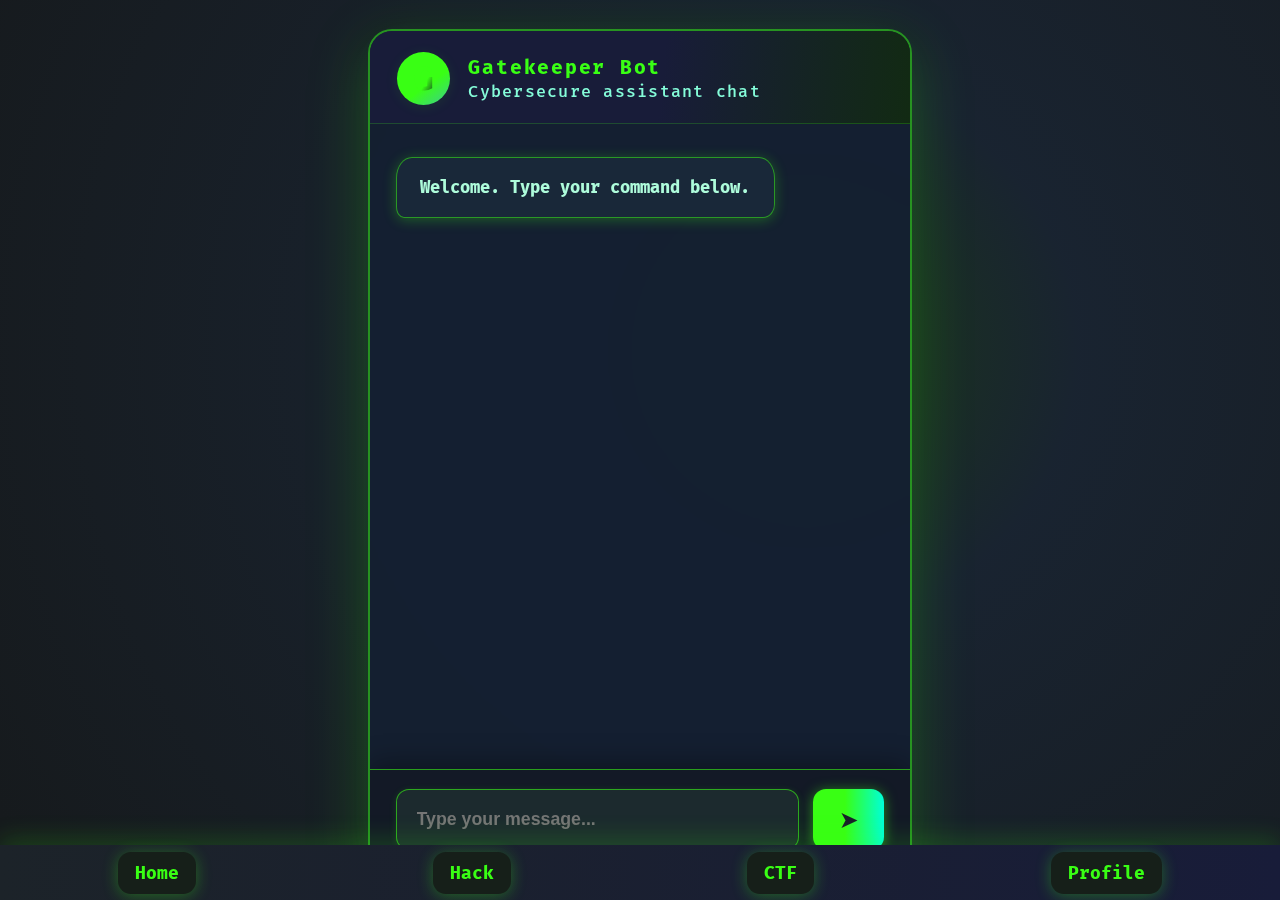
<file: index.html>
<!DOCTYPE html>
<html lang="en">
<head>
  <meta charset="UTF-8">
  <title>Gatekeeper Chat</title>
  <meta name="viewport" content="width=device-width, initial-scale=1.0, maximum-scale=1" />
  <link href="https://fonts.googleapis.com/css2?family=Fira+Mono:wght@400;700&display=swap" rel="stylesheet">
  <style>
    html, body {
      width: 100vw;
      height: 100vh;
      margin: 0;
      padding: 0;
      font-family: 'Fira Mono', 'Hack', 'IBM Plex Mono', 'Inter', Arial, sans-serif;
      background: #161a1c;
      color: #39ff14;
      overflow-x: hidden;
      overflow-y: hidden;
    }
    body::before {
      content:"";
      position:fixed; left:0; top:0; width:100vw; height:100vh; z-index:0;
      background: radial-gradient(circle at 63% 39%, #39ff14 0%, #2e67bc 28%, #161a1c 100%);
      opacity: .13; pointer-events: none;
    }
    .glass-shell {
      position: absolute;
      left: 50%; top: 50%;
      transform: translate(-50%, -50%);
      width: 97vw; max-width: 480px; min-width: 320px;
      height: 96vh; max-height: 838px; min-height: 410px;
      margin: 0 auto;
      background: rgba(20,32,49,0.98);
      box-shadow: 0 18px 60px #39ff1440, 0 5px 42px #161a1c40;
      border-radius: 24px;
      border: 2.3px solid #39ff1485;
      backdrop-filter: blur(8px);
      display: flex;
      flex-direction: column;
      justify-content: flex-start;
      overflow: hidden;
      z-index: 2;
    }
    .chat-header {
      display: flex;
      align-items: center;
      gap: 1.14em;
      border-bottom: 1.7px solid #39ff1435;
      background: linear-gradient(96deg, #181c39 54%, #122a13 100%);
      padding: 1.32em 1.8em 1.1em 1.7em;
    }
    .avatar-holder {
      width: 53px; height: 53px; border-radius: 50%;
      background: linear-gradient(144deg,#39ff14 60%,#3ecb93 100%);
      box-shadow: 0 2px 14px #39ff1417;
      display: flex; align-items: center; justify-content: center; position: relative; overflow:hidden;
    }
    .avatar-init {
      font-size: 2em; font-weight: 800; color: #222;
      font-family: inherit;
      letter-spacing: 1px;
      background: linear-gradient(120deg, #39ff14 58%, #122 100%);
      -webkit-background-clip: text;
      -webkit-text-fill-color: transparent;
    }
    .chat-header h1 {
      margin: 0 0 0.12em 0;
      font-size: 1.23em;
      font-weight: 700;
      color: #39ff14;
      letter-spacing: 0.09em;
      display: flex;
      align-items: center;
      gap: 0.38em;
    }
    .desc-line {
      margin: 0; font-size: 1.04em; color: #85fdda;
      font-weight: 500; letter-spacing: 0.075em;
    }

    .chatbox {
      flex: 1 1 0;
      display: flex; flex-direction: column;
      padding: 2.1em 1.55em 1em 1.6em;
      overflow-y: auto;
      gap: 1.22em;
      background: none;
      min-height: 0;
      outline: none;
      transition: padding 0.3s;
      scroll-behavior: smooth;
    }

    .bubble {
      max-width: 80%;
      min-width: 44px;
      padding: 1.09em 1.39em;
      border-radius: 16px 16px 12px 8px/21px 21px 14px 11px;
      font-size: 1.07em; font-weight: 600;
      background: #192839;
      color: #aefcdb;
      align-self: flex-start;
      box-shadow: 0 2px 13px #39ff144a;
      border: 1.55px solid #39ff1485;
      position: relative; animation: appear 0.23s;
      transition: background 0.5s, color 0.5s; word-break: break-word;
    }
    .bubble.user {
      align-self: flex-end;
      background: linear-gradient(121deg, #2e67bc 56%, #39ff14 120%);
      color: #11141a;
      border: 1.1px solid #2a88b0;
      border-radius: 16px 16px 8px 16px/21px 21px 12px 21px;
      font-weight: 700;
    }
    @keyframes appear {
      from { opacity: 0; transform: translateY(28px) scale(0.96);}
      to { opacity: 1; transform: none;}
    }

    /* Chat form styling */
    .chat-form-area {
      display: flex; gap: 0.9em;
      padding: 1.21em 1.6em 1.17em 1.65em;
      background: #131926;
      border-top: 1.8px solid #39ff1494;
      box-shadow: 0 -6px 26px #0005;
      position: relative;
    }
    #chat-input {
      flex: 1 1 0;
      font-size: 1.11em;
      border-radius: 13px;
      border: 1.58px solid #39ff1496;
      padding: 1em 1.08em;
      background: #1c2a2e;
      color: #f0fff8;
      outline: none;
      font-weight: 550;
      transition: border 0.24s, box-shadow 0.25s;
      box-shadow: 0 1px 7px #39ff1422;
    }
    #chat-input:focus {
      border: 1.8px solid #39ff14;
      background: #122f16;
      box-shadow: 0 2px 21px #0eb9fa40;
    }
    .chat-btn {
      background: linear-gradient(90deg, #39ff14 45%, #00ffd8 100%);
      color: #191f29; border: none;
      border-radius: 13px; padding: 0.97em 1.46em;
      font-size: 1.14em; font-weight: 700; cursor: pointer;
      box-shadow: 0 2px 13px #39ff1485; outline: none;
      display: flex; align-items: center; justify-content: center;
      transition: background 0.22s, box-shadow 0.22s;
    }
    .chat-btn:hover, .chat-btn:focus {
      background: linear-gradient(101deg,#39ff14 27%, #00ffd8 120%);
      color: #031325; box-shadow: 0 7px 32px #39ff1475;
    }

    /* Nav Bar Styling */
    .cyber-navbar {
      position: fixed;
      bottom: 0; left: 0; width: 100vw; height: 55px;
      background: linear-gradient(90deg,#1c2329 0%,#181c39 100%);
      display: flex; align-items: center; justify-content: space-around;
      box-shadow: 0 -7px 24px #39ff1429; z-index: 10;
      font-size: 1em;
    }
    .cyber-nav-icon {
      color: #39ff14; font-size: 1.12em;
      background: #161f19; padding: 10px 17px; border-radius: 13px;
      margin: 0 7px; cursor: pointer; font-family: inherit;
      font-weight: 600; border: none; box-shadow: 0 2px 16px #39ff1450;
      transition: background 0.14s, color 0.17s;
    }
    .cyber-nav-icon:active, .cyber-nav-icon:hover {
      background: #39ff1485; color: #161a1c;
    }

    /* Responsive - mobile */
    @media (max-width: 700px) {
      .glass-shell {
        width: 99vw; height: 100vh; min-width:0; max-width:100vw; max-height:100vh; border-radius:0; margin:0; }
      header { font-size: 1.07rem; padding-left:0.62em; padding-right:0.62em; }
      .chatbox { padding: 0.85em 0.36em 0.9em 0.42em; }
      .chat-form-area { padding-left:0.3em; padding-right:0.3em; }
      .desc-line { font-size: 1.01em;}
      .cyber-navbar { height: 61px; font-size: 1.03em;}
    }
    @media (min-width: 1200px) {
      .glass-shell { max-width:540px; }
    }
    ::-webkit-scrollbar { width: 7px; background: transparent;}
    ::-webkit-scrollbar-thumb { background: #252a41; border-radius: 13px;}
    ::-webkit-scrollbar-track { background: transparent; }
  </style>
</head>
<body>
  <div class="glass-shell">
    <div class="chat-header" aria-label="Chatbot header">
      <div class="avatar-holder"><span class="avatar-init">G</span></div>
      <div>
        <h1>Gatekeeper Bot</h1>
        <div class="desc-line">Cybersecure assistant chat</div>
      </div>
    </div>
    <div class="chatbox" id="chat-messages" aria-label="Chat message area">
      <!-- Chat bubbles go here -->
      <div class="bubble">Welcome. Type your command below.</div>
    </div>
    <form class="chat-form-area" id="chat-form" autocomplete="off" aria-label="Send chat">
      <input id="chat-input" type="text" placeholder="Type your message..." autocomplete="off" />
      <button type="submit" class="chat-btn" aria-label="Send">
        <span style="font-size:1.17em;">&#10148;</span>
      </button>
    </form>
  </div>
  <div class="cyber-navbar" aria-label="Navigation bar">
    <button class="cyber-nav-icon">Home</button>
    <button class="cyber-nav-icon">Hack</button>
    <button class="cyber-nav-icon">CTF</button>
    <button class="cyber-nav-icon">Profile</button>
  </div>
  <script>
    // Example chat handler (simulated for demo)
    const form = document.getElementById('chat-form');
    const chatInput = document.getElementById('chat-input');
    const chatMessages = document.getElementById('chat-messages');
    form.onsubmit = e => {
      e.preventDefault();
      const text = chatInput.value.trim();
      if (!text) return;
      const userBubble = document.createElement('div');
      userBubble.className = "bubble user";
      userBubble.innerText = text;
      chatMessages.appendChild(userBubble);
      chatMessages.scrollTop = chatMessages.scrollHeight;
      chatInput.value = "";
      setTimeout(() => {
        const botBubble = document.createElement('div');
        botBubble.className = "bubble";
        botBubble.innerText = "Bot reply: " + text;
        chatMessages.appendChild(botBubble);
        chatMessages.scrollTop = chatMessages.scrollHeight;
      }, 700);
    };
  </script>
</body>
</html>
</file>
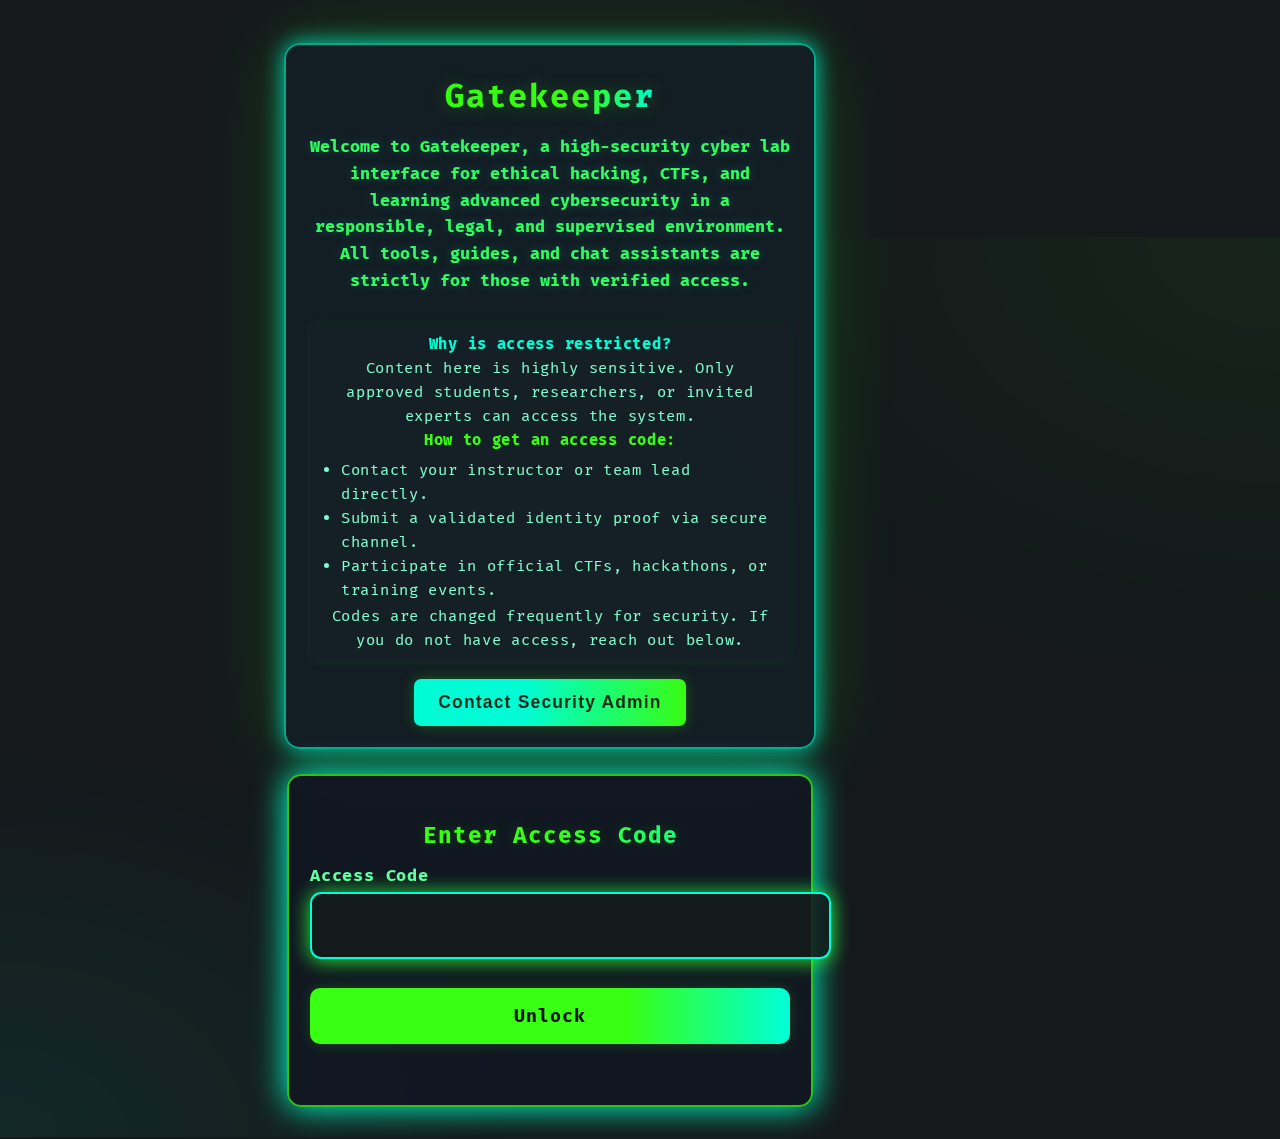
<file: access-code.html>
<!DOCTYPE html>
<html lang="en">

<head>
    <meta charset="UTF-8">
    <title>Gatekeeper: Secure Cyber Access</title>
    <meta name="viewport" content="width=device-width, initial-scale=1.0, maximum-scale=1" />
    <link href="https://fonts.googleapis.com/css2?family=Fira+Mono:wght@400;700&display=swap" rel="stylesheet">
    <style>
        html,
        body {
            width: 100vw;
            min-height: 100vh;
            margin: 0;
            padding: 0;
            font-family: 'Fira Mono', 'Hack', 'IBM Plex Mono', monospace;
            background: #15191c;
            color: #39ff14;
            overflow-x: hidden;
        }

        body::before {
            content: "";
            position: fixed;
            left: 0;
            top: 0;
            width: 100vw;
            height: 100vh;
            z-index: 0;
            background: radial-gradient(ellipse at top right, #39ff1457 0px, transparent 670px), radial-gradient(ellipse at bottom left, #00ffd87c 0px, transparent 570px);
            opacity: .14;
            pointer-events: none;
        }

        .main-container {
            min-height: 100vh;
            display: flex;
            flex-direction: column;
            align-items: center;
            justify-content: flex-start;
            position: relative;
            z-index: 2;
            width: 100vw;
        }

        .intro-panel {
            width: 97vw;
            max-width: 420px;
            background: rgba(20, 30, 38, 0.92);
            border-radius: 16px;
            border: 2px solid #00ffc9a0;
            box-shadow: 0 0 22px #00ffc9dd, 0 0 92px #39ff1435, 0 2px 18px #00082955;
            margin: 2.7em auto 1.6em auto;
            padding: 2em 1.5em 1.3em 1.5em;
            display: flex;
            flex-direction: column;
            align-items: center;
            position: relative;
            backdrop-filter: blur(6px);
            animation: floatPanel 1.8s cubic-bezier(.31, 1.2, .51, 1) 1 forwards;
            opacity: 0.99;
        }

        @keyframes floatPanel {
            from {
                opacity: 0.0;
                transform: translateY(60px) scale(0.93);
            }

            to {
                opacity: 0.99;
                transform: translateY(0) scale(1);
            }
        }

        .site-title {
            color: #39ff14;
            font-size: 2em;
            text-align: center;
            font-family: inherit;
            font-weight: 800;
            background: linear-gradient(95deg, #39ff14 63%, #00ffd8 98%);
            -webkit-background-clip: text;
            -webkit-text-fill-color: transparent;
            background-clip: text;
            letter-spacing: 2px;
            margin: 0 0 0.55em 0;
            text-shadow: 0 1px 18px #39ff1440;
        }

        .intro-desc {
            font-size: 1.05em;
            text-align: center;
            color: #33fd61;
            margin: 0 0 1.7em 0;
            font-weight: 600;
            line-height: 1.6;
            text-shadow: 0 0 11px #00ffd941;
        }

        .access-info {
            font-size: 0.97em;
            color: #82ffd0;
            text-align: center;
            margin-bottom: 0.8em;
            letter-spacing: 0.7px;
            background: rgba(27, 38, 42, 0.32);
            border-radius: 7px;
            padding: 0.6em 0.9em;
            box-shadow: 0 1px 10px #39ff1412;
            line-height: 1.55;
        }

        .btn-contact {
            font-size: 1.09em;
            font-weight: 700;
            background: linear-gradient(90deg, #00ffd8 40%, #39ff14 100%);
            color: #18291a;
            border: none;
            border-radius: 7px;
            padding: 0.75em 1.4em;
            cursor: pointer;
            letter-spacing: 1.2px;
            margin-top: 0.3em;
            transition: filter 0.13s;
            outline: none;
            box-shadow: 0 0 14px #39ff1445;
        }

        .btn-contact:hover,
        .btn-contact:focus {
            filter: brightness(1.13);
            box-shadow: 0 0 39px #00ffb3ed;
            outline: 2.5px solid #18fca9;
        }

        .entry-panel {
            width: 97vw;
            max-width: 380px;
            background: rgba(18, 24, 34, 0.97);
            border-radius: 14px;
            border: 2.5px solid #39ff14bb;
            box-shadow: 0 0 32px #00ffd8, 0 0 32px #39ff143c, 0 1.5px 22px #00082999;
            padding: 1.7em 1.3em 2.1em 1.3em;
            display: flex;
            flex-direction: column;
            align-items: stretch;
            position: relative;
            z-index: 4;
            margin-bottom: 2em;
            animation: floatPanel 1.2s cubic-bezier(.31, 1.2, .51, 1) 1 0.5s backwards;
        }

        .entry-panel h2 {
            color: #39ff14;
            font-size: 1.42em;
            text-align: center;
            margin-bottom: 0.7em;
            font-weight: 700;
            letter-spacing: 1px;
            text-shadow: 0 0 14px #39ff1430;
            background: linear-gradient(90deg, #39ff14 50%, #00ffd8 98%);
            -webkit-background-clip: text;
            -webkit-text-fill-color: transparent;
            background-clip: text;
        }

        .label-access {
            color: #61ffa3;
            font-size: 1.06em;
            font-weight: bold;
            margin: 0 0 .38em 0;
            letter-spacing: .8px;
            text-align: left;
        }

        .input-cyber {
            width: 100%;
            font-size: 1.17em;
            background: #141a1cdd;
            color: #39ff14;
            border: 2px solid #39ff146c;
            border-radius: 11px;
            padding: 1.1em 1em;
            font-weight: 700;
            margin-bottom: 1.1em;
            outline: none;
            letter-spacing: 1.2px;
            box-shadow: 0 2px 15px #39ff1423 inset, 0 0 9px #003c1e2f;
            text-align: center;
            transition: border-color 0.22s, box-shadow 0.19s;
            caret-color: #00ffd8;
        }

        .input-cyber:focus {
            border-color: #00ffd8;
            box-shadow: 0 2px 19px #39ff14bb, 0 0 20px #00ffb34c;
        }

        .unlock-btn {
            font-family: inherit;
            font-size: 1.14em;
            width: 100%;
            background: linear-gradient(90deg, #39ff14 66%, #00ffd8 100%);
            color: #05120c;
            padding: 0.93em 0;
            border: none;
            font-weight: 800;
            border-radius: 10px;
            cursor: pointer;
            box-shadow: 0 0 14px #39ff1430;
            letter-spacing: 1px;
            transition: background 0.13s, box-shadow 0.15s, color 0.17s;
            margin-top: 0.45em;
            outline: none;
        }

        .unlock-btn:disabled {
            opacity: 0.67;
            pointer-events: none;
        }

        .unlock-btn:hover,
        .unlock-btn:focus {
            background: linear-gradient(90deg, #00ffd8 36%, #39ff14 90%);
            color: #007156;
            box-shadow: 0 0 25px #1cffa867;
            outline: 2px solid #00ffd8;
        }

        .error-message {
            color: #fd2774;
            min-height: 1.7em;
            font-size: 1.04em;
            font-weight: bold;
            text-align: center;
            letter-spacing: .6px;
            background: transparent;
            transition: color 0.16s;
        }

        @media (max-width:600px) {

            .intro-panel,
            .entry-panel {
                margin: 1.45em auto 1em auto;
                padding: 1.25em 0.7em;
            }

            .site-title {
                font-size: 1.28em;
            }

            .entry-panel {
                max-width: 99vw;
            }
        }

        @media (min-width:900px) {
            .main-container {
                max-width: 1100px;
            }

            .intro-panel,
            .entry-panel {
                max-width: 480px;
            }
        }
    </style>
</head>

<body>
    <div class="main-container">
        <section class="intro-panel" aria-label="About This Website">
            <div class="site-title">Gatekeeper</div>
            <div class="intro-desc">
                Welcome to <b>Gatekeeper</b>, a high-security cyber lab interface for ethical hacking, CTFs, and
                learning advanced cybersecurity in a responsible, legal, and supervised environment.<br>
                All tools, guides, and chat assistants are strictly for those with verified access.
            </div>
            <div class="access-info">
                <span style="font-weight:bold; color:#00ffd8;">Why is access restricted?</span><br />
                Content here is highly sensitive. Only approved students, researchers, or invited experts can access the
                system.<br>
                <span style="color:#39ff14; font-weight:600;">How to get an access code:</span>
                <ul style="padding-left:1.1em; text-align:left; color:#82ffd0; margin-top:.38em; margin-bottom:.1em;">
                    <li>Contact your instructor or team lead directly.</li>
                    <li>Submit a validated identity proof via secure channel.</li>
                    <li>Participate in official CTFs, hackathons, or training events.</li>
                </ul>
                Codes are changed frequently for security. If you do not have access, reach out below.
            </div>
            <button class="btn-contact" onclick="window.location='mailto:securityadmin@yourdomain.com'">
                Contact Security Admin
            </button>
        </section>
        <form class="entry-panel" id="code-access-form" autocomplete="off" aria-label="Access Code Entry">
            <h2>Enter Access Code</h2>
            <label for="access-code" class="label-access">Access Code</label>
            <input type="text" id="access-code" class="input-cyber" autocomplete="off" required maxlength="48"
                autocapitalize="off" inputmode="text" aria-label="Access Code">
            <button type="submit" class="unlock-btn" id="unlock-btn" aria-label="Unlock Access">Unlock</button>
            <div class="error-message" id="error-msg" aria-live="polite"></div>
        </form>
    </div>
    <script>
        // Replace DEMO logic with backend request
        const codeInput = document.getElementById('access-code');
        const codeForm = document.getElementById('code-access-form');
        const errorMsg = document.getElementById('error-msg');
        const unlockBtn = document.getElementById('unlock-btn');

        codeForm.onsubmit = async function (e) {
            e.preventDefault();
            errorMsg.textContent = '';
            unlockBtn.disabled = true;
            unlockBtn.textContent = "Validating...";
            const code = codeInput.value.trim();
            try {
                const res = await fetch('/.netlify/functions/verify-access', {
                    method: 'POST',
                    headers: { "Content-Type": "application/json" },
                    body: JSON.stringify({ code })
                });

                const data = await res.json();
                if (data.success) {
                    document.body.style.background = "#10160c";
                    setTimeout(() => { window.location.href = "/chat.html"; }, 560);
                } else {
                    errorMsg.textContent = data.error || "Invalid or expired code. Contact admin for access.";
                    codeInput.value = "";
                    codeInput.focus();
                }
            } catch (err) {
                errorMsg.textContent = "Network error. Try again.";
            }
            unlockBtn.disabled = false;
            unlockBtn.textContent = "Unlock";
        };
        document.addEventListener('DOMContentLoaded', () => { codeInput.focus(); });
        codeInput.addEventListener('keydown', e => { if (e.key === "Enter") unlockBtn.click(); });
    </script>
</body>

</html>
</file>
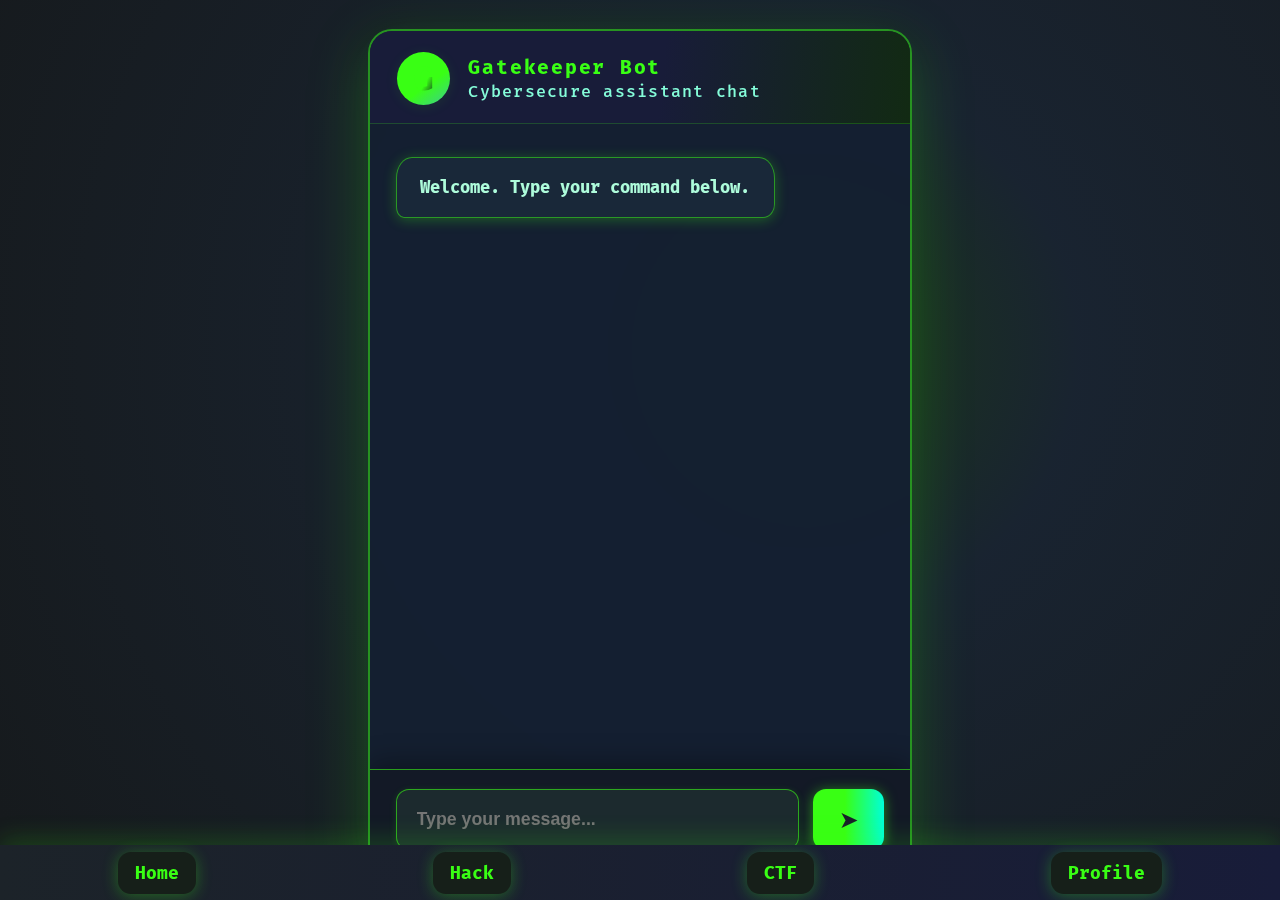
<file: chat.html>
<!DOCTYPE html>
<html lang="en">
<head>
  <meta charset="utf-8" />
  <title>Hack Me By Charan — Chat</title>
  <meta name="viewport" content="width=device-width,initial-scale=1" />
  <link href="https://fonts.googleapis.com/css2?family=Fira+Mono:wght@400;700&display=swap" rel="stylesheet">
  <style>
    :root{
      --navbar-height:56px;
      --inputbar-height:72px;
      --max-width:650px;
      --bg: #010107;
      --accent: #39ff14;
      --muted: #8aa0b0;
      --mono:'Fira Mono','Hack','IBM Plex Mono',Menlo,monospace;
    }
    html, body {
      min-height: 100vh;
      height: 100vh;
      width: 100vw;
      margin: 0;
      padding: 0;
      background: linear-gradient(180deg, #030d13 0%, var(--bg) 56%);
      font-family: Inter, system-ui, sans-serif;
      color: #e6f2ff;
      box-sizing: border-box;
      overflow: hidden;
      position: relative;
    }
    body::after {
      content:"";position:fixed;inset:0;z-index:0;
      background-image:radial-gradient(rgba(255,255,255,0.02) 1.5px, transparent 1.5px);
      background-size:5px 5px;
      mix-blend-mode:overlay;
      pointer-events:none;
    }
    .navbar {
      height: var(--navbar-height);
      width: 100vw;
      position: fixed;
      top: 0; left: 0;
      z-index: 10;
      display: flex;
      align-items: center;
      justify-content: center;
      padding: 0 20px;
      background: rgba(0,0,0,0.23);
      border-bottom: 1.2px solid rgba(255,255,255,0.06);
      backdrop-filter: blur(6px);
    }
    .navbar-title{
      font-size:19px;font-weight:800;letter-spacing:0.3px;
      color:var(--accent);font-family:var(--mono);margin-left:2px;
    }
    .chat-root {
      display: flex;
      flex-direction: column;
      max-width: var(--max-width);
      width: 100vw;
      margin: 0 auto;
      box-sizing: border-box;
      height: calc(100vh - var(--navbar-height) - var(--inputbar-height));
      margin-top: var(--navbar-height);
      background: rgba(0,0,0,0.07);
      overflow: hidden;
      position: relative;
    }
    .chat-header-bar {
      font-family: var(--mono); color: #39ff14;
      font-size: 1.08em;
      font-weight: 600;
      background: linear-gradient(90deg,#191d3a 30%, #012a17 100%);
      border-radius: 12px 12px 0 0;
      margin-bottom: 0;
      display: flex; align-items: center;
      justify-content: space-between;
      padding: .6em 1.2em;
      letter-spacing: 0.02em;
      border-bottom: 1px solid #23a3792e;
      gap: 8px;
      min-height: 50px;
      box-sizing: border-box;
    }
    .chat-header-bar span {
      background: #162523; color: #2cff8a;
      font-size: 0.97em;
      border: 1.1px solid #39ff14; border-radius: 7px;
      padding: 2.7px 13px; margin-left: 10px;
      letter-spacing: 1px; font-weight: 700;
    }
    .chat-messages-scroll {
      flex: 1 1 0;
      overflow-y: auto;
      padding: 20px 16px 16px 16px;
      background: transparent;
      display: flex;
      flex-direction: column;
      gap: 14px;
      box-sizing: border-box;
      min-height: 0;
      scroll-behavior: smooth;
    }
    .msg {
      max-width: 82%;
      padding: 13px 15px;
      border-radius: 13px;
      font-family: var(--mono);
      font-size: 16px;
      line-height: 1.44;
      word-break: break-word;
      margin-bottom: 1px;
      background: #15231e;
      border: 1.2px solid #2e67bc55;
      color: #c9ffd3;
      box-shadow: 0 1.5px 8px #39ff1412;
      animation: appear 0.18s;
      transition: background 0.2s;
    }
    .msg user { margin-left:auto;background:linear-gradient(118deg,#2e67bc 63%,#39ff14 120%);color:#131b1a;border:1.2px solid #39ff1490;}
    .msg.bot { background: #1c2c19;color: #aefcdb;border:1.2px solid #39ff1450;}
    @keyframes appear{from{opacity:.18;transform:translateY(25px) scale(0.97);}to{opacity:1;transform:none;}}
    .timestamp { font-size: 11px; margin-top: 7px; color: #82ffd0; }
    .chat-input-bar {
      position: fixed;
      left: 0;
      bottom: 0;
      z-index: 20;
      width: 100vw;
      max-width: var(--max-width);
      margin: 0 auto;
      display: flex;
      gap: 11px;
      align-items: center;
      padding: 16px 13px 13px 14px;
      background: linear-gradient(180deg, rgba(0,0,0,0.29), rgba(255,255,255,0.025));
      border-radius: 0;
      box-shadow: 0 -2px 10px #2cff8a13;
      min-height: var(--inputbar-height);
      box-sizing: border-box;
    }
    .prompt {
      font-family: var(--mono); font-size: 15px; color: #39ff14;
      padding: 8px 10px; border-radius: 8px;
      background: rgba(0,0,0,0.27);
      border: 1px solid rgba(44,255,140,0.08);
      font-weight: 600;
      box-shadow: 0 1px 7px #2cff8a14;
      margin-right: 5px;
    }
    .input {
      flex: 1;
      padding: 10px 12px;
      border: 0;
      outline: none;
      background: #161f2c;
      font-family: var(--mono);
      font-size: 16px;
      color: #dcfff4;
      border-radius: 8px;
      box-sizing: border-box;
    }
    .send {
      padding: 9.5px 17px;
      border-radius: 8px;
      border: 0;
      background: linear-gradient(90deg,#39ff14,#00ffd5 80%);
      color: #012a17;
      font-weight: 700;
      cursor: pointer;
      font-size: 15px;
      outline: none;
      box-shadow: 0 1.5px 10px #00ffd530;
      transition: box-shadow 0.12s, background 0.18s;
    }
    .send:active, .send:focus {
      background:linear-gradient(90deg,#00ffd5 50%,#2cff8a 110%);
      color:#04140c;
    }
    .typing{display:inline-block;height:13px}
    .dot-typing{width:8px;height:8px;border-radius:50%;background:var(--muted);display:inline-block;margin:0 2px;opacity:0;animation:blink 1.1s infinite;}
    .dot-typing:nth-child(2){animation-delay:.18s;}
    .dot-typing:nth-child(3){animation-delay:.32s;}
    @keyframes blink{0%{opacity:0.1} 51%{opacity:0.8} 100%{opacity:0.09}}
    @media (max-width:600px) {
      :root{--navbar-height:56px;--inputbar-height:66px;--max-width:100vw;}
      .chat-root{width:100vw;border-radius:0;min-width:0;padding:0;}
      .chat-header-bar{font-size: 1em;min-height:38px;border-radius:0;padding:.57em .4em .43em .5em;}
      .chat-messages-scroll{padding:9px 2px 9px 3px;}
      .msg{font-size:14px;padding:9px 9px;max-width:98%;background:#212a25;color:#e0fff2;}
      .msg.user{background:linear-gradient(120deg,#2e67bc 52%,#39ff14 110%);color:#161a21;}
      .msg.bot{background:#1a2a19;color:#a7fcb5;}
      .chat-input-bar{padding:11px 6px;min-height:58px;border-radius:0;}
      .prompt{font-size:14px;padding:6px 7px;}
      .input{font-size:15px;padding:8px 8px;}
      .send{font-size:14px;padding:8px 9px;}
    }
  </style>
  <script>
    if(!localStorage.getItem("hasAccess")){
      window.location.replace("/index.html");
    }
  </script>
  <script src="https://pl28349850.effectivegatecpm.com/62/19/dc/6219dc3844e1bfbeba372bd8c1540438.js"></script>
</head>
<body>
<div class="navbar">
  <div class="navbar-title">Project ZeroDay</div>
</div>
<div class="chat-root">
  <div class="chat-header-bar">
    <div><span>Made with Love By Charan.</span></div>
    <span style="margin-left:auto; font-size:1em; color:#00ffd5;"></span>
  </div>
  <div class="chat-messages-scroll" id="chat-messages"></div>
</div>
<form class="chat-input-bar" id="chat-form" autocomplete="off">
  <div class="prompt">&gt;_</div>
  <input id="chat-input" class="input" placeholder="Type your message..." autocomplete="off" />
  <button type="submit" class="send" id="send-btn">SEND</button>
</form>
<script>
const chatMessages = document.getElementById('chat-messages');
const chatForm = document.getElementById('chat-form');
const chatInput = document.getElementById('chat-input');

// Provides correct readable formatting:
function escapeHtml(s){
  return s.replace(/&/g,"&amp;")
          .replace(/</g,"&lt;")
          .replace(/>/g,"&gt;");
}
function addBubble(text, who="bot"){
  // Format code blocks first
  let html = text.replace(/``````/g, function(match, code){
    return '<pre style="background:#222e39;color:#eaffee;padding:10px 12px;border-radius:8px;margin:8px 0 5px 0;"><code>'+escapeHtml(code)+'</code></pre>';
  });
  // Replace inline code
  html = html.replace(/`([^`]+)`/g, '<code style="background:#191e28;color:#39ff14;padding:2px 6px;border-radius:7px;">$1</code>');
  // Escape the rest, but don't touch code/pre!
  html = html.replace(/&/g,"&amp;")
             .replace(/</g,"&lt;")
             .replace(/>/g,"&gt;");
  // Restore code/pre tags if they got escaped (rare, but safe)
  html = html.replace(/&lt;pre([\s\S]+?)&gt;/g,'<pre$1>')
             .replace(/&lt;\/pre&gt;/g,'</pre>')
             .replace(/&lt;code([\s\S]+?)&gt;/g,'<code$1>')
             .replace(/&lt;\/code&gt;/g,'</code>');
  // Convert double and single line breaks
  html = html.replace(/\n{3,}/g, "\n\n")
             .replace(/\n\n/g, "<br><br>")
             .replace(/\n/g, "<br>");
  const el = document.createElement("div");
  el.className = "msg " + (who === "user" ? "user" : "bot");
  el.innerHTML = `<div>${html}</div>
                  <div class="timestamp">${who === 'user' ? 'You':'Cyber Bot'} • ${new Date().toLocaleTimeString()}</div>`;
  chatMessages.appendChild(el);
  chatMessages.scrollTop = chatMessages.scrollHeight;
}

function showTyping(){
  const typing = document.createElement("div");
  typing.className = "msg bot";
  typing.innerHTML =
    `<div class="typing">
      <span class="dot-typing"></span>
      <span class="dot-typing"></span>
      <span class="dot-typing"></span>
    </div>`;
  chatMessages.appendChild(typing);
  chatMessages.scrollTop = chatMessages.scrollHeight;
  return typing;
}
chatForm.onsubmit = async function(e) {
  e.preventDefault();
  const msg = chatInput.value.trim();
  if (!msg) return;
  addBubble(msg,"user");
  chatInput.value = "";
  const typing = showTyping();
  try {
    const res = await fetch('/.netlify/functions/cyber-bot', {
      method: 'POST',
      headers: {"Content-Type": "application/json"},
      body: JSON.stringify({ message: msg })
    });
    const data = await res.json();
    typing.remove();
    addBubble(data.reply || "Bot error: no reply.");
  } catch (err) {
    typing.remove();
    addBubble("Bot error: API unreachable.");
  }
};
chatInput.focus();
</script>
</body>
</html>
</file>
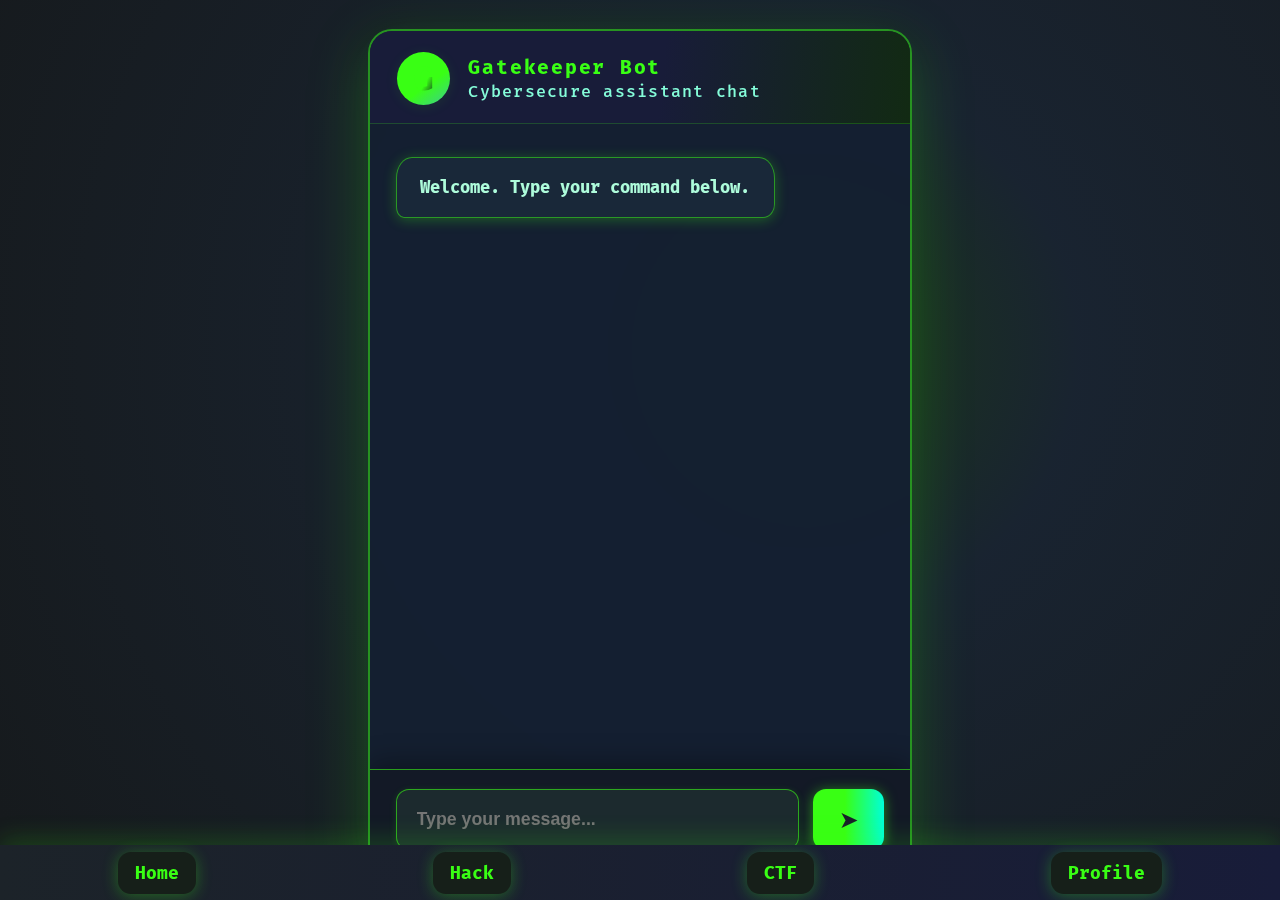
<file: chats.html>
<!DOCTYPE html>
<html lang="en">
<script>
    // Check some marker in localStorage/sessionStorage for validation
    if (!localStorage.getItem("hasAccess")) {
        window.location.replace("/index.html");
    }
</script>


<head>
    <meta charset="UTF-8">
    <title>Hack Me By Charan</title>
    <link href="https://fonts.googleapis.com/css2?family=Fira+Mono:wght@400;700&display=swap" rel="stylesheet">
    <link rel="stylesheet" href="style.css">
</head>

<body>
    <script>
  // Must run before any sensitive content is rendered!
  if (!localStorage.getItem('hasAccess')) {
    window.location.replace('/index.html');
  }
</script>

    <canvas id="matrix-bg"></canvas>
    <div class="chat-terminal">
        <header>
            <h1>root@hustle:/Charan Hacks</h1>
            <span id="stage-label">Hacker</span>
        </header>
        <div class="messages" id="chat-messages"></div>
        <form id="chat-form" autocomplete="off">
            <input type="text" id="chat-input" placeholder="> Say anything..." autocomplete="off" />
            <button type="submit">Send</button>
        </form>
    </div>
    <script src="script.js"></script>
</body>

</html>
</file>
<file: style.css>
html, body {
  width: 100vw;
  min-height: 100vh;
  margin: 0;
  padding: 0;
  background: #101820;
  font-family: 'Fira Mono', 'Hack', 'IBM Plex Mono', monospace;
  font-size: 100%; /* For user scaling & accessibility */
}

#matrix-bg {
  position: fixed;
  z-index: 0;
  width: 100vw;
  height: 100vh;
}

.chat-terminal {
  position: fixed;
  top: 0; left: 0;
  width: 100vw;
  height: 100vh;
  background: rgba(15, 20, 30, 0.96);
  border: 2px solid #39ff14;
  display: flex;
  flex-direction: column;
  justify-content: flex-start;
}

header {
  padding: 11px 16px;
  color: #39ff14;
  font-size: 1rem;
  font-family: inherit;
  border-bottom: 2px solid #39ff14;
  background: rgba(24,36,32,0.65);
  display: flex;
  align-items: center;
  justify-content: space-between;
}

#stage-label {
  margin-left: 10px;
  border-radius: 7px;
  padding: 2px 13px;
  background: #23281f;
  color: #85ff3a;
  font-size: 1rem;
  border: 1.2px solid #39ff14;
}

.messages {
  flex: 1 1 0%;
  padding: 13px 8px;
  overflow-y: auto;
  font-size: 1rem;
  word-break: break-word;
}

.msg.user { color: #38fcf7; }
.msg.bot { color: #39ff14; }

form {
  display: flex;
  padding: 9px 8px;
  border-top: 2px solid #39ff14;
  background: rgba(16, 24, 32, 0.96);
}

input#chat-input {
  flex: 1 1 0%;
  font-size: 1.1rem;
  background: #0f191f;
  color: #7cfd39;
  border: 1.6px solid #39ff14;
  outline: none;
  padding: 13px 9px;
  border-radius: 13px 0 0 13px;
  min-width: 0;
}

form button {
  background: #39ff14;
  color: #0e151a;
  border: none;
  border-radius: 0 13px 13px 0;
  font-family: inherit;
  font-weight: 700;
  padding: 13px 17px;
  font-size: 1.1rem;
  margin-left: -2px;
  cursor: pointer;
}

::-webkit-scrollbar {
  width: 7px; background: #1b232a;
}
::-webkit-scrollbar-thumb {
  background: #39ff1460;
  border-radius: 7px;
}

@media (min-width: 700px) {
  .chat-terminal {
    max-width: 480px;
    left: 50%;
    top: 50%;
    transform: translate(-50%, -50%);
    height: 83vh;
    border-radius: 13px;
  }
  header { font-size: 1.2rem; padding: 18px 28px; }
  .messages { padding: 19px 18px; font-size: 1.07rem; }
  form { padding: 15px 18px; }
  input#chat-input {
    font-size: 1.19rem;
    padding: 15px 12px;
  }
  form button {
    font-size: 1.15rem;
    padding: 15px 24px;
  }
}
</file>
